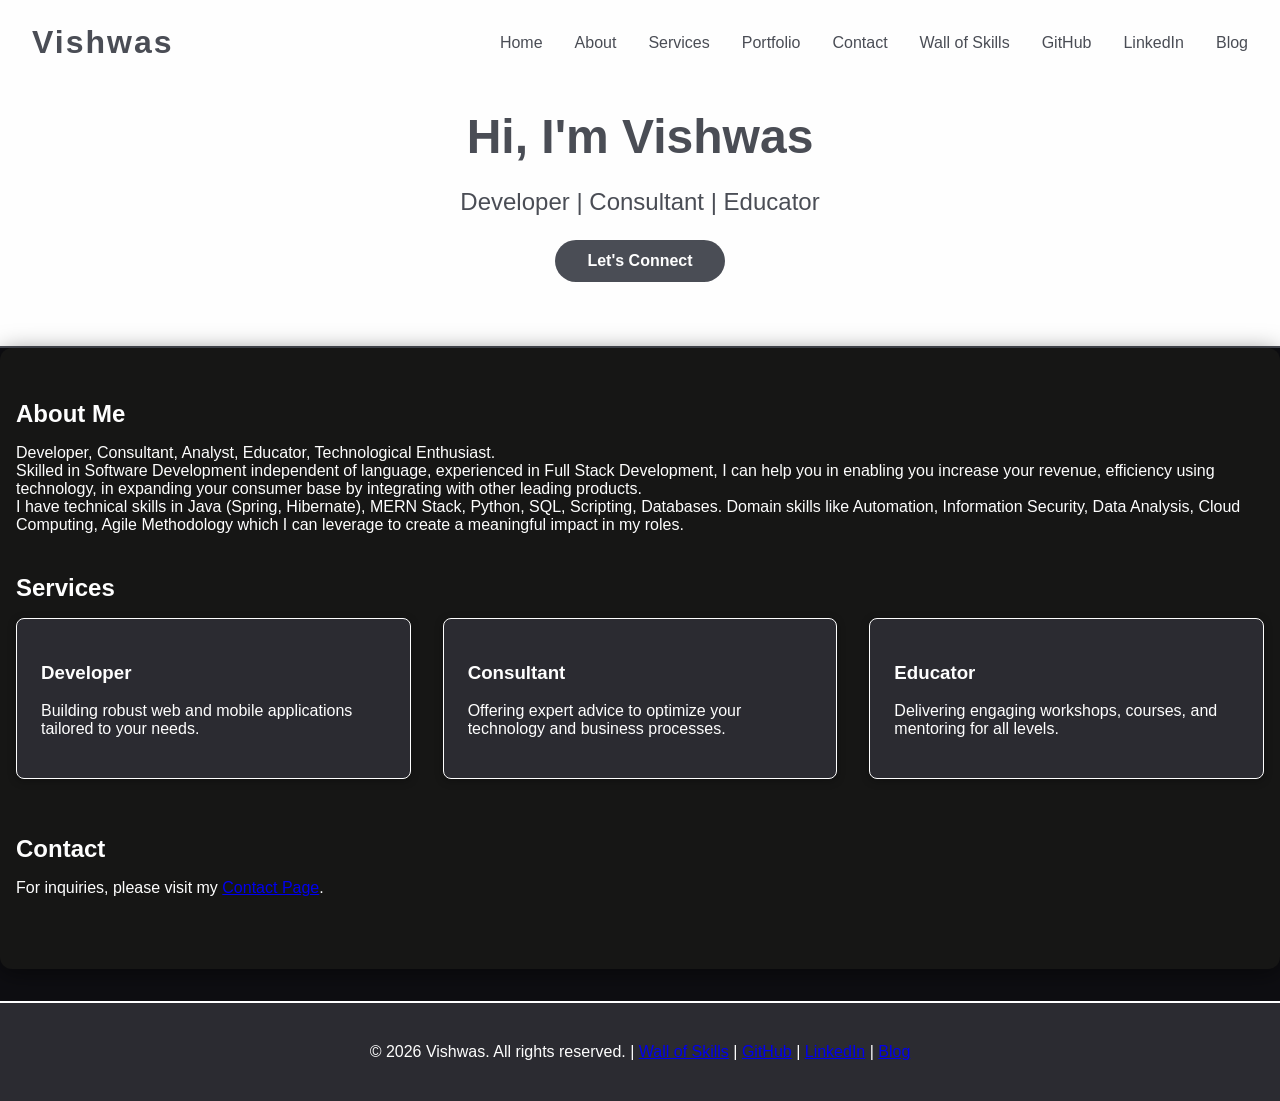
<file: index.html>
<!DOCTYPE html>
<html lang="en">
<head>
  <meta charset="UTF-8">
  <meta name="viewport" content="width=device-width, initial-scale=1.0">
  <title>Vishwas | Developer, Consultant, Educator</title>
  <link rel="stylesheet" href="style.css">
</head>
<body>
  <header>
    <nav>
      <div class="logo">Vishwas</div>
      <ul>
        <li><a href="#">Home</a></li>
        <li><a href="https://singhvishwas.wordpress.com/about-me/">About</a></li>
        <li><a href="#services">Services</a></li>
        <li><a href="#portfolio">Portfolio</a></li>
        <li><a href="#contact">Contact</a></li>
         <li><a href="wallofskills.html">Wall of Skills</a></li>
    <li><a href="https://github.com/vishwasks32" target="_blank" rel="noopener">GitHub</a></li>
  <li><a href="https://www.linkedin.com/in/singhvishwas/" target="_blank" rel="noopener">LinkedIn</a></li>
  <li><a href="https://singhvishwas.wordpress.com/" target="_blank" rel="noopener">Blog</a></li>
      </ul>
    </nav>
    <section class="hero">
      <h1>Hi, I'm Vishwas</h1>
      <p>Developer | Consultant | Educator</p>
      <a href="#contact" class="cta">Let's Connect</a>
    </section>
  </header>
  <main>
    <section id="about">
      <h2>About Me</h2>
  <p>Developer, Consultant, Analyst, Educator, Technological Enthusiast.<br>
Skilled in Software Development independent of language, experienced in Full Stack Development, I can help you in enabling you increase your revenue, efficiency using technology, in expanding your consumer base by integrating with other leading products.<br>
I have technical skills in Java (Spring, Hibernate), MERN Stack, Python, SQL, Scripting, Databases. Domain skills like Automation, Information Security, Data Analysis, Cloud Computing, Agile Methodology which I can leverage to create a meaningful impact in my roles.</p>
    </section>
    <section id="services">
      <h2>Services</h2>
      <div class="services-list">
        <div class="service">
          <h3>Developer</h3>
          <p>Building robust web and mobile applications tailored to your needs.</p>
        </div>
        <div class="service">
          <h3>Consultant</h3>
          <p>Offering expert advice to optimize your technology and business processes.</p>
        </div>
        <div class="service">
          <h3>Educator</h3>
          <p>Delivering engaging workshops, courses, and mentoring for all levels.</p>
        </div>
      </div>
    </section>
    <section id="contact">
      <h2>Contact</h2>
      <p>
        For inquiries, please visit my <a href="https://singhvishwas.wordpress.com/contact-me/" target="_blank" rel="noopener">Contact Page</a>.
      </p>
    </section>
  </main>
  <footer>
    <p>&copy; 2026 Vishwas. All rights reserved. | <a href="wallofskills.html">Wall of Skills</a> | <a href="https://github.com/vishwasks32" target="_blank" rel="noopener">GitHub</a> | <a href="https://www.linkedin.com/in/singhvishwas/" target="_blank" rel="noopener">LinkedIn</a> | <a href="https://singhvishwas.wordpress.com/" target="_blank" rel="noopener">Blog</a></p>
  </footer>
  <script src="script.js"></script>
</body>
</html>
</file>
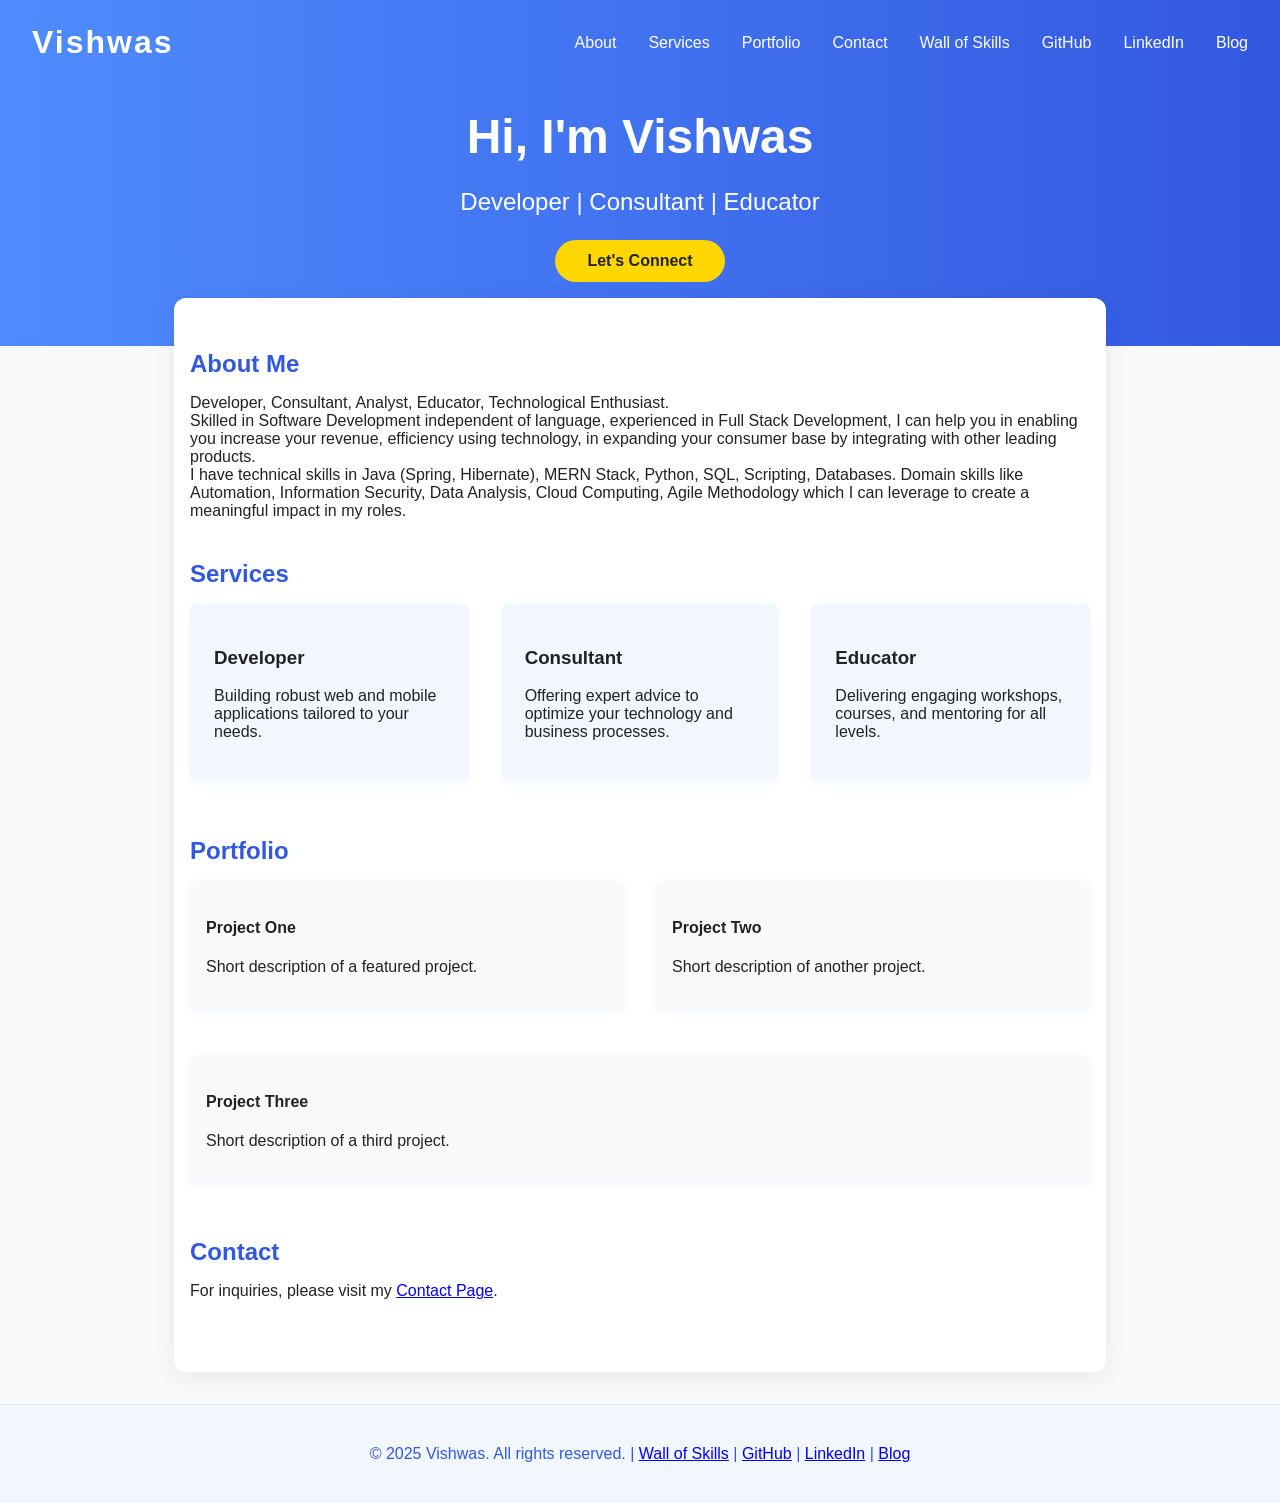
<file: src/index.html>
<!DOCTYPE html>
<html lang="en">
<head>
  <meta charset="UTF-8">
  <meta name="viewport" content="width=device-width, initial-scale=1.0">
  <title>Vishwas | Developer, Consultant, Educator</title>
  <link rel="stylesheet" href="style.css">
</head>
<body>
  <header>
    <nav>
      <div class="logo">Vishwas</div>
      <ul>
        <li><a href="#about">About</a></li>
        <li><a href="#services">Services</a></li>
        <li><a href="#portfolio">Portfolio</a></li>
        <li><a href="#contact">Contact</a></li>
         <li><a href="wallofskills.html">Wall of Skills</a></li>
    <li><a href="https://github.com/vishwasks32" target="_blank" rel="noopener">GitHub</a></li>
  <li><a href="https://www.linkedin.com/in/singhvishwas/" target="_blank" rel="noopener">LinkedIn</a></li>
  <li><a href="https://singhvishwas.wordpress.com/" target="_blank" rel="noopener">Blog</a></li>
      </ul>
    </nav>
    <section class="hero">
      <h1>Hi, I'm Vishwas</h1>
      <p>Developer | Consultant | Educator</p>
      <a href="#contact" class="cta">Let's Connect</a>
    </section>
  </header>
  <main>
    <section id="about">
      <h2>About Me</h2>
  <p>Developer, Consultant, Analyst, Educator, Technological Enthusiast.<br>
Skilled in Software Development independent of language, experienced in Full Stack Development, I can help you in enabling you increase your revenue, efficiency using technology, in expanding your consumer base by integrating with other leading products.<br>
I have technical skills in Java (Spring, Hibernate), MERN Stack, Python, SQL, Scripting, Databases. Domain skills like Automation, Information Security, Data Analysis, Cloud Computing, Agile Methodology which I can leverage to create a meaningful impact in my roles.</p>
    </section>
    <section id="services">
      <h2>Services</h2>
      <div class="services-list">
        <div class="service">
          <h3>Developer</h3>
          <p>Building robust web and mobile applications tailored to your needs.</p>
        </div>
        <div class="service">
          <h3>Consultant</h3>
          <p>Offering expert advice to optimize your technology and business processes.</p>
        </div>
        <div class="service">
          <h3>Educator</h3>
          <p>Delivering engaging workshops, courses, and mentoring for all levels.</p>
        </div>
      </div>
    </section>
    <section id="portfolio">
      <h2>Portfolio</h2>
      <div class="portfolio-list">
        <div class="portfolio-item">
          <h4>Project One</h4>
          <p>Short description of a featured project.</p>
        </div>
        <div class="portfolio-item">
          <h4>Project Two</h4>
          <p>Short description of another project.</p>
        </div>
        <div class="portfolio-item">
          <h4>Project Three</h4>
          <p>Short description of a third project.</p>
        </div>
      </div>
    </section>
    <section id="contact">
      <h2>Contact</h2>
      <p>
        For inquiries, please visit my <a href="https://singhvishwas.wordpress.com/contact-me/" target="_blank" rel="noopener">Contact Page</a>.
      </p>
    </section>
  </main>
  <footer>
    <p>&copy; 2025 Vishwas. All rights reserved. | <a href="wallofskills.html">Wall of Skills</a> | <a href="https://github.com/vishwasks32" target="_blank" rel="noopener">GitHub</a> | <a href="https://www.linkedin.com/in/singhvishwas/" target="_blank" rel="noopener">LinkedIn</a> | <a href="https://singhvishwas.wordpress.com/" target="_blank" rel="noopener">Blog</a></p>
  </footer>
  <script src="script.js"></script>
</body>
</html>
</file>
<file: style.css>
body {
  margin: 0;
  font-family: 'Segoe UI', Arial, sans-serif;
  background: #0e0e12;
  color: #fefefe;
}
header {
  background: #fefefe;
  color: #4a4d55;
  padding-bottom: 2rem;
  border-bottom: 2px solid #4a4d55;
}
nav {
  display: flex;
  justify-content: space-between;
  align-items: center;
  padding: 1.5rem 2rem 0 2rem;
}
.logo {
  font-size: 2rem;
  font-weight: bold;
  letter-spacing: 2px;
}
nav ul {
  list-style: none;
  display: flex;
  gap: 2rem;
  margin: 0;
  padding: 0;
}
nav li:hover{
  border-bottom: 2px solid #4a4d55;
}
nav a {
  color: #4a4d55;
  text-decoration: none;
  font-weight: 500;
  transition: color 0.2s;
}
nav a:hover {
  color: #2b2b31;
  font-weight: 600;
}

.hero {
  text-align: center;
  margin: 3rem 0 2rem 0;
}
.hero h1 {
  font-size: 3rem;
  margin-bottom: 0.5rem;
}
.hero p {
  font-size: 1.5rem;
  margin-bottom: 1.5rem;
}
.cta {
  display: inline-block;
  background: #4a4d55;
  color: #fefefe;
  padding: 0.75rem 2rem;
  border-radius: 30px;
  font-weight: bold;
  text-decoration: none;
  transition: background 0.2s;
}
.cta:hover {
  background: #4a4d55;
  color: #2b2b31;
}
main {
  margin: 0 auto;
  padding: 2rem 1rem;
  background: #161615;
  border-radius: 12px;
  box-shadow: 0 4px 24px rgba(0,0,0,0.5);
  margin-bottom: 2rem;
}
section {
  margin-bottom: 2.5rem;
}
section h2 {
  color: #fefefe;
  margin-bottom: 1rem;
}
.services-list {
  display: flex;
  gap: 2rem;
  flex-wrap: wrap;
}
.service {
  flex: 1 1 200px;
  background: #2b2b31;
  padding: 1.5rem;
  border-radius: 8px;
  box-shadow: 0 2px 8px rgba(0,0,0,0.3);
  margin-bottom: 1rem;
  border: 1px solid #fefefe;
}
.portfolio-list {
  display: flex;
  gap: 2rem;
  flex-wrap: wrap;
}
.portfolio-item {
  flex: 1 1 250px;
  background: #2b2b31;
  padding: 1rem;
  border-radius: 8px;
  box-shadow: 0 2px 8px rgba(0,0,0,0.3);
  margin-bottom: 1rem;
  border: 1px solid #fefefe;
}
.contact-form {
  display: flex;
  flex-direction: column;
  gap: 1rem;
  max-width: 400px;
}
.contact-form input,
.contact-form textarea {
  padding: 0.75rem;
  border: 1px solid #fefefe;
  border-radius: 6px;
  font-size: 1rem;
  resize: none;
  background: #2b2b31;
  color: #4a4d55;
}
.contact-form button {
  background: #fefefe;
  color: #4a4d55;
  border: none;
  padding: 0.75rem;
  border-radius: 6px;
  font-size: 1rem;
  font-weight: bold;
  cursor: pointer;
  transition: background 0.2s;
}
.contact-form button:hover {
  background: #2b2b31;
  border: 1px solid #fefefe;
}
footer {
  text-align: center;
  padding: 1.5rem 0;
  background: #2b2b31;
  color: #fefefe;
  border-top: 2px solid #fefefe;
  font-size: 1rem;
}
@media (max-width: 700px) {
  nav ul {
    gap: 1rem;
  }
  .services-list, .portfolio-list {
    flex-direction: column;
    gap: 1rem;
  }
  main {
    margin-top: -2rem;
    padding: 1rem 0.5rem;
  }
  .hero h1 {
    font-size: 2rem;
  }
}
</file>
<file: src/style.css>
body {
  margin: 0;
  font-family: 'Segoe UI', Arial, sans-serif;
  background: #f9f9f9;
  color: #222;
}
header {
  background: linear-gradient(90deg, #4f8cff 0%, #3358e0 100%);
  color: #fff;
  padding-bottom: 2rem;
}
nav {
  display: flex;
  justify-content: space-between;
  align-items: center;
  padding: 1.5rem 2rem 0 2rem;
}
.logo {
  font-size: 2rem;
  font-weight: bold;
  letter-spacing: 2px;
}
nav ul {
  list-style: none;
  display: flex;
  gap: 2rem;
  margin: 0;
  padding: 0;
}
nav a {
  color: #fff;
  text-decoration: none;
  font-weight: 500;
  transition: color 0.2s;
}
nav a:hover {
  color: #ffd700;
}
.hero {
  text-align: center;
  margin: 3rem 0 2rem 0;
}
.hero h1 {
  font-size: 3rem;
  margin-bottom: 0.5rem;
}
.hero p {
  font-size: 1.5rem;
  margin-bottom: 1.5rem;
}
.cta {
  display: inline-block;
  background: #ffd700;
  color: #222;
  padding: 0.75rem 2rem;
  border-radius: 30px;
  font-weight: bold;
  text-decoration: none;
  transition: background 0.2s;
}
.cta:hover {
  background: #fff;
  color: #3358e0;
}
main {
  max-width: 900px;
  margin: 0 auto;
  padding: 2rem 1rem;
  background: #fff;
  border-radius: 12px;
  box-shadow: 0 4px 24px rgba(0,0,0,0.07);
  margin-top: -3rem;
  margin-bottom: 2rem;
}
section {
  margin-bottom: 2.5rem;
}
section h2 {
  color: #3358e0;
  margin-bottom: 1rem;
}
.services-list {
  display: flex;
  gap: 2rem;
  flex-wrap: wrap;
}
.service {
  flex: 1 1 200px;
  background: #f1f6ff;
  padding: 1.5rem;
  border-radius: 8px;
  box-shadow: 0 2px 8px rgba(79,140,255,0.07);
  margin-bottom: 1rem;
}
.portfolio-list {
  display: flex;
  gap: 2rem;
  flex-wrap: wrap;
}
.portfolio-item {
  flex: 1 1 250px;
  background: #f9f9f9;
  padding: 1rem;
  border-radius: 8px;
  box-shadow: 0 2px 8px rgba(51,88,224,0.07);
  margin-bottom: 1rem;
}
.contact-form {
  display: flex;
  flex-direction: column;
  gap: 1rem;
  max-width: 400px;
}
.contact-form input,
.contact-form textarea {
  padding: 0.75rem;
  border: 1px solid #ccd6f6;
  border-radius: 6px;
  font-size: 1rem;
  resize: none;
}
.contact-form button {
  background: #3358e0;
  color: #fff;
  border: none;
  padding: 0.75rem;
  border-radius: 6px;
  font-size: 1rem;
  font-weight: bold;
  cursor: pointer;
  transition: background 0.2s;
}
.contact-form button:hover {
  background: #4f8cff;
}
footer {
  text-align: center;
  padding: 1.5rem 0;
  background: #f1f6ff;
  color: #3358e0;
  border-top: 1px solid #e0e7ff;
  font-size: 1rem;
}
@media (max-width: 700px) {
  nav ul {
    gap: 1rem;
  }
  .services-list, .portfolio-list {
    flex-direction: column;
    gap: 1rem;
  }
  main {
    margin-top: -2rem;
    padding: 1rem 0.5rem;
  }
  .hero h1 {
    font-size: 2rem;
  }
}
</file>
